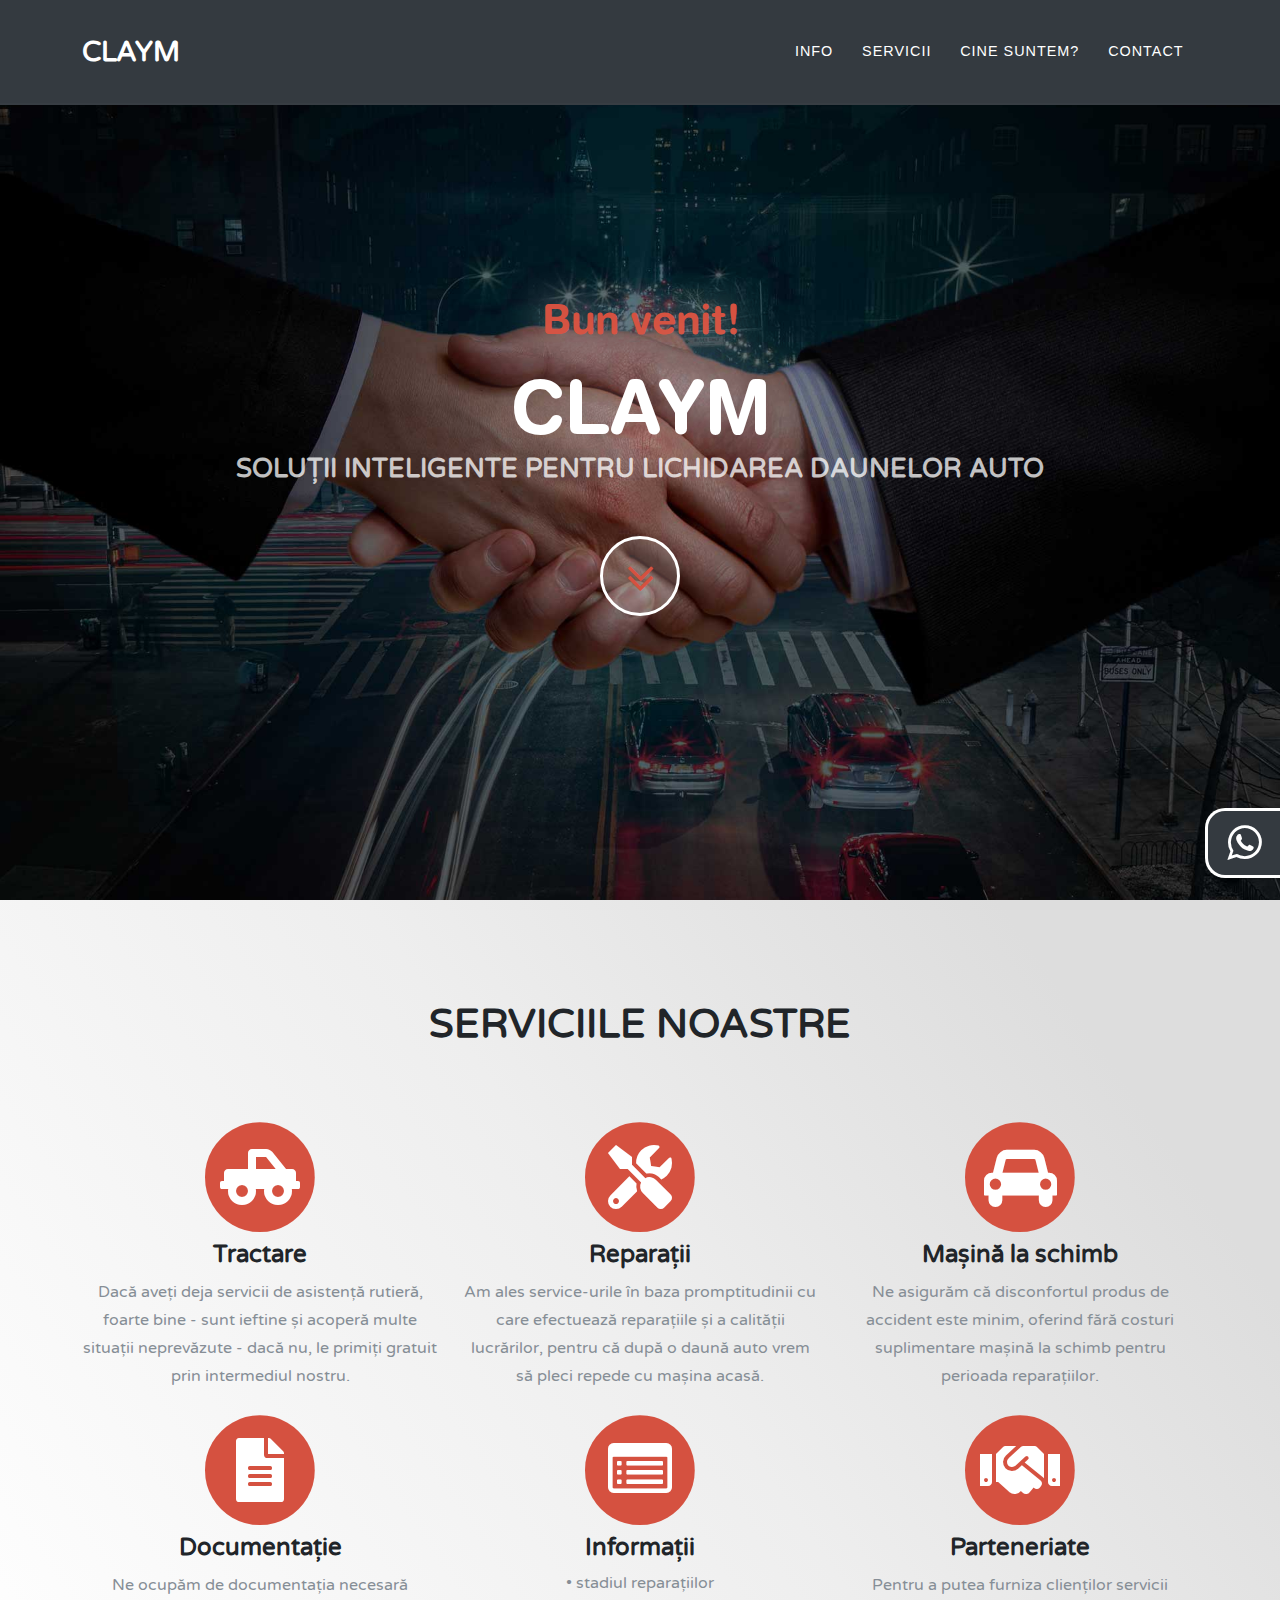
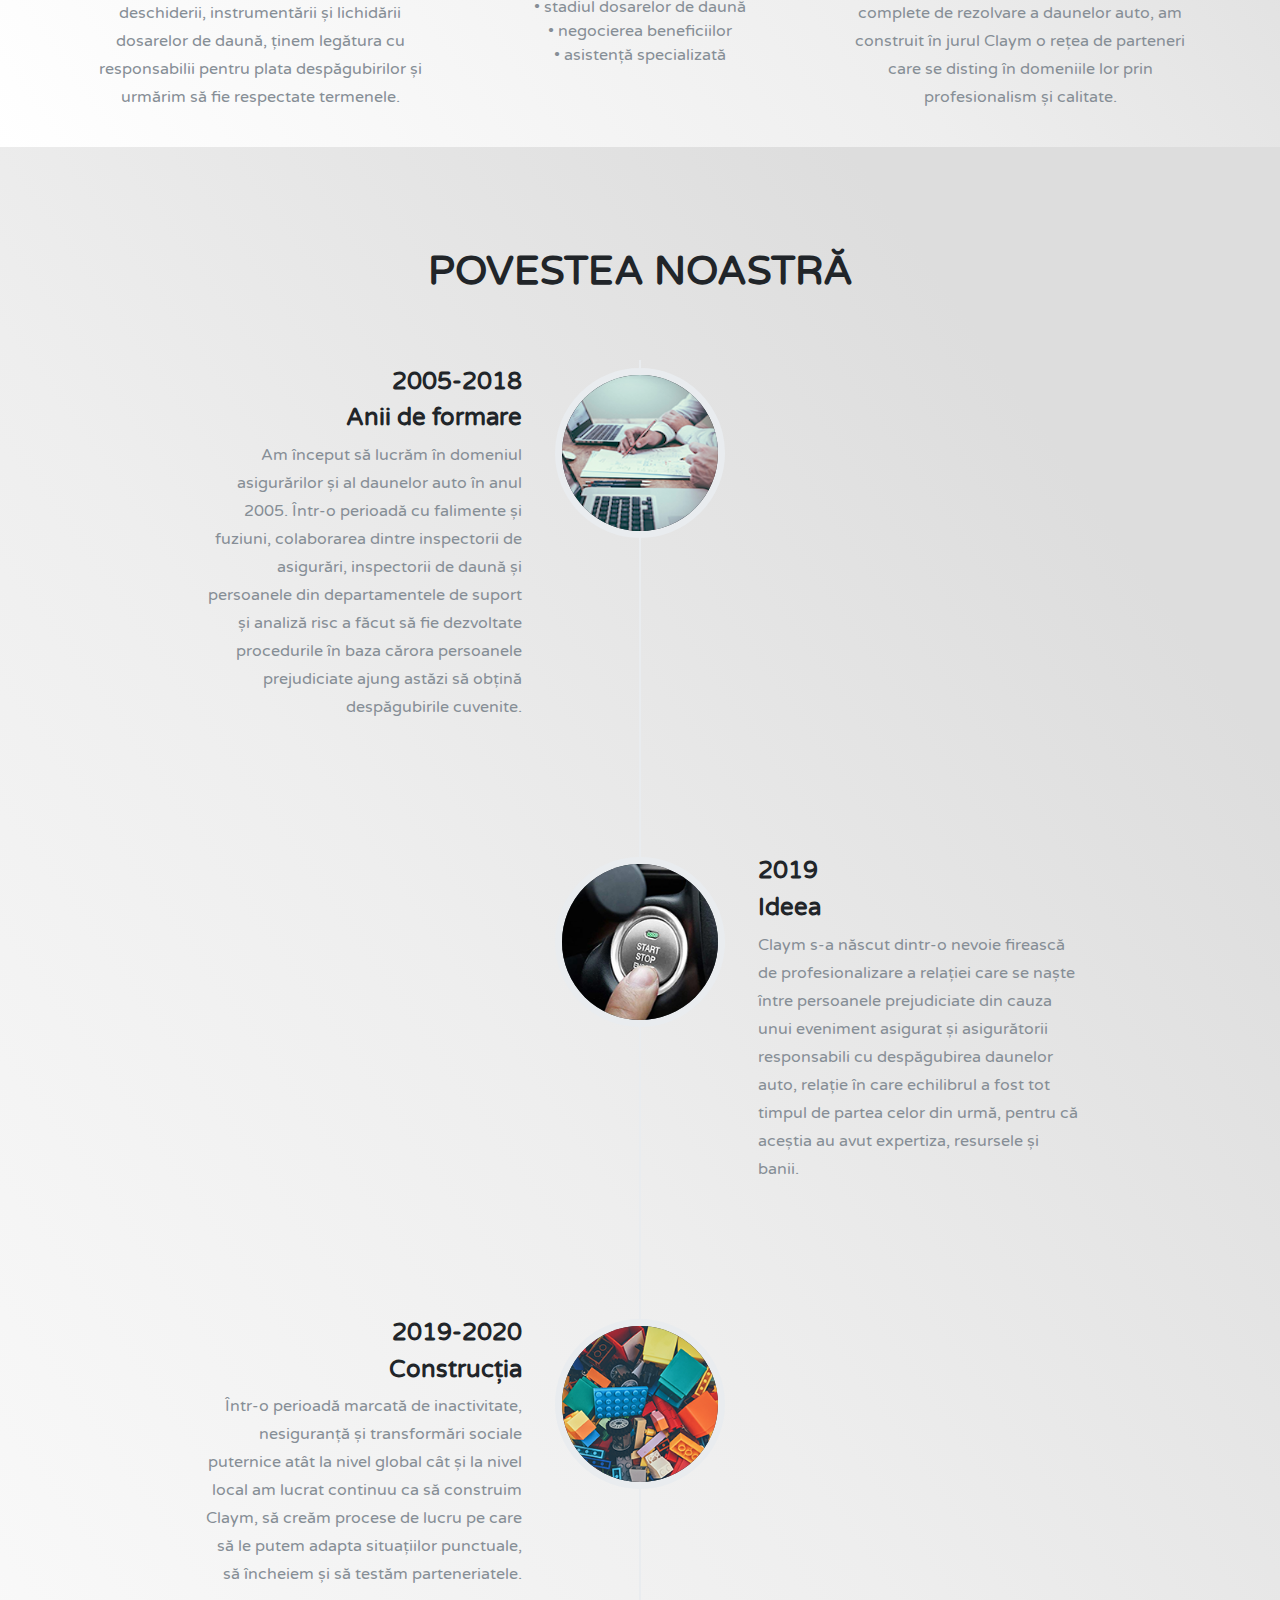
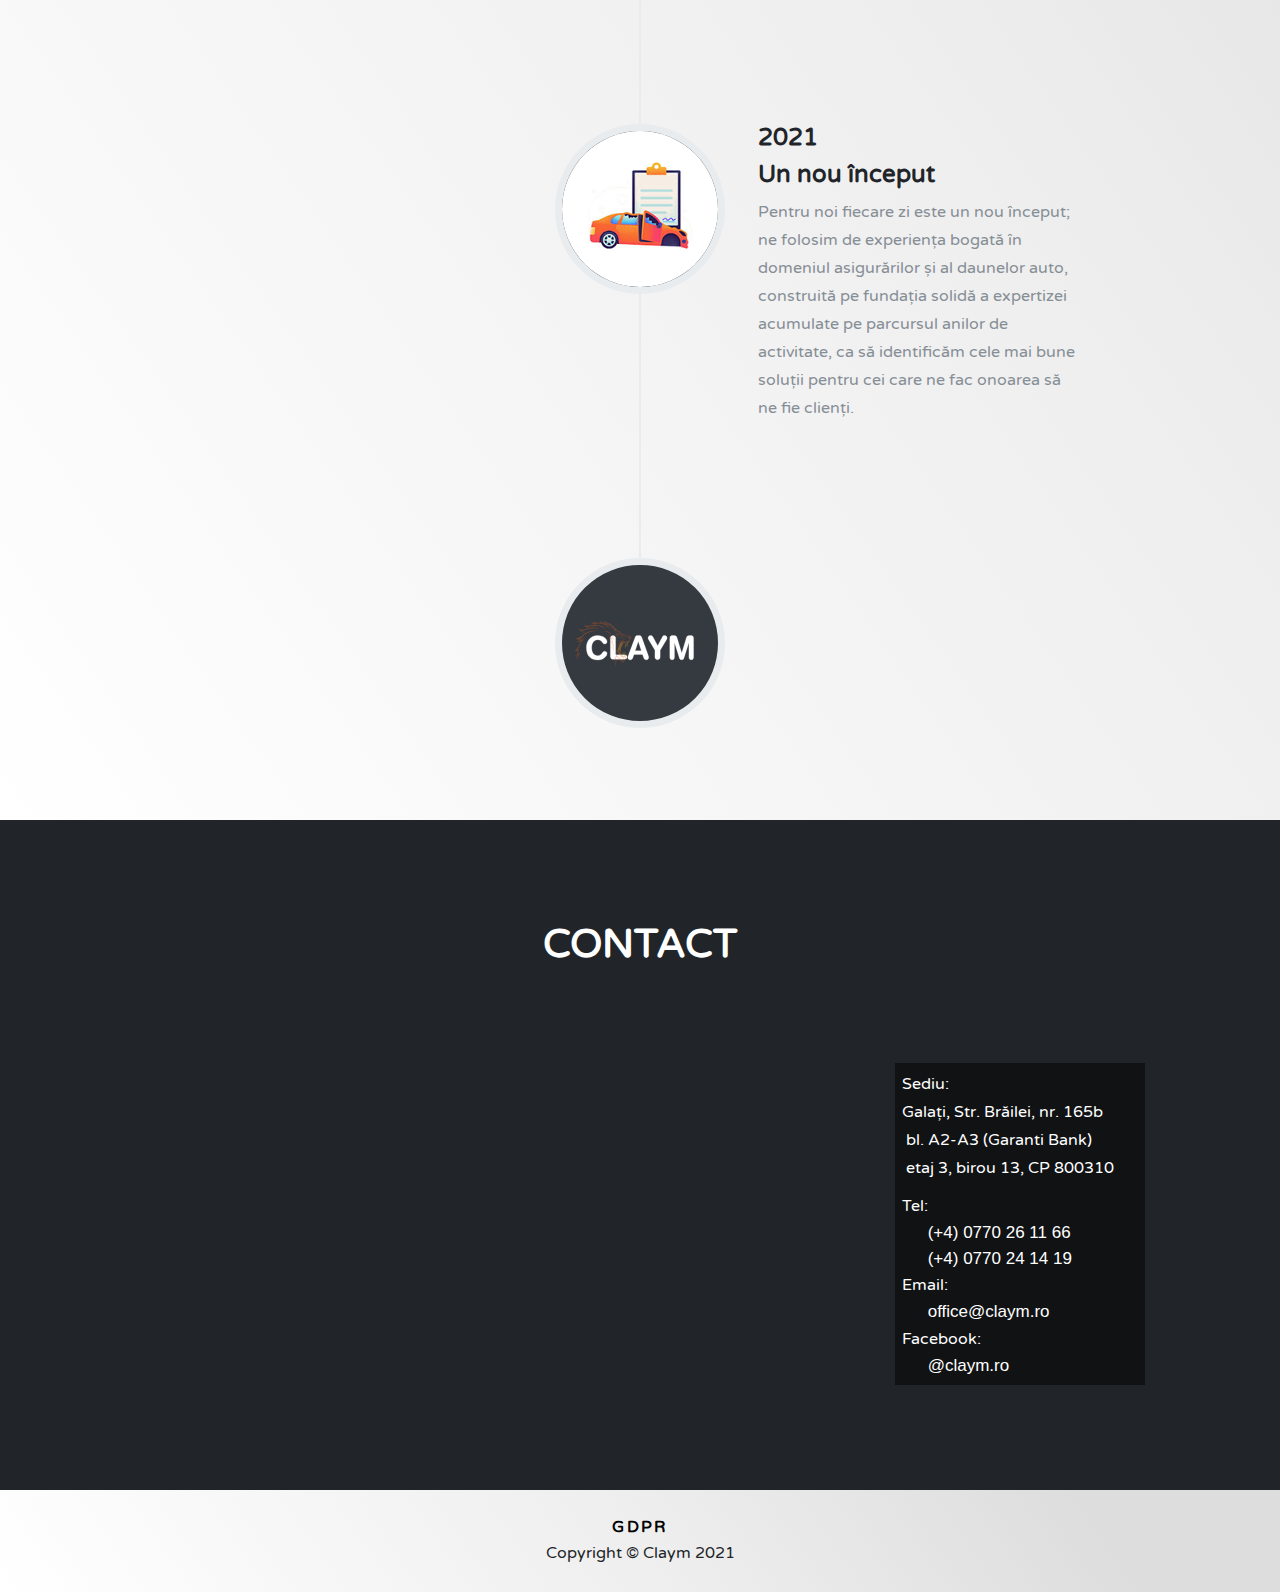
<file: index.html>
<!DOCTYPE html><html lang="ro"><head><meta charset="utf-8"><meta name="viewport" content="width=device-width, initial-scale=1.0, shrink-to-fit=no"><title>Daune auto: consultanță, avizare, dosare, reparații, mașină la schimb | Claym</title><meta property="og:title" content="Claym - consultanți daune"><meta name="twitter:card" content="summary_large_image"><meta property="og:type" content="website"><meta property="og:image" content="assets/img/icons/logo-claym.png"><meta name="description" content="Experți în daune auto, oferim consultanță gratuită pentru avizarea și constatarea daunelor auto, reparații, mașină la schimb și alte servicii de calitate în cazul accidentelor."><link rel="icon" type="image/png" sizes="20x20" href="assets/img/icons/cl-favicon-20.png"><link rel="icon" type="image/png" sizes="20x20" href="assets/img/icons/cl-favicon-20.png"><link rel="icon" type="image/png" sizes="200x200" href="assets/img/icons/cl-favicon-200.png"><link rel="icon" type="image/png" sizes="200x200" href="assets/img/icons/cl-favicon-200.png"><link rel="icon" type="image/png" sizes="500x500" href="assets/img/icons/cl-favicon-500.png"><link rel="stylesheet" href="assets/bootstrap/css/bootstrap.min.css"><link rel="manifest" href="manifest.json"><link rel="stylesheet" href="https://fonts.googleapis.com/css?family=Montserrat:400,700"><link rel="stylesheet" href="https://fonts.googleapis.com/css?family=Kaushan+Script"><link rel="stylesheet" href="https://fonts.googleapis.com/css?family=Varela+Round&amp;display=swap"><link rel="stylesheet" href="assets/fonts/fontawesome-all.min.css"><link rel="stylesheet" href="assets/fonts/font-awesome.min.css"><link rel="stylesheet" href="assets/fonts/fontawesome5-overrides.min.css"><link rel="stylesheet" href="assets/css/styles.min.css"><!-- Global site tag (gtag.js) - Google Analytics -->
<script async src="https://www.googletagmanager.com/gtag/js?id=G-6V17RYZ3ZM"></script>
<script>
  window.dataLayer = window.dataLayer || [];
  function gtag(){dataLayer.push(arguments);}
  gtag('js', new Date());

  gtag('config', 'G-6V17RYZ3ZM');
</script>
</head><body id="page-top" class="smooth-scroll" data-bs-spy="scroll" data-bs-target="#mainNav" data-bs-offset="54"><nav class="navbar navbar-dark navbar-expand-lg fixed-top bg-dark" id="mainNav"><div class="container"><a class="navbar-brand text-uppercase" href="index.html">Claym</a><button data-bs-toggle="collapse" data-bs-target="#navbarResponsive" class="navbar-toggler navbar-toggler-right" type="button" aria-controls="navbarResponsive" aria-expanded="false" aria-label="Toggle navigation"><i class="fa fa-bars"></i></button><div class="collapse navbar-collapse" id="navbarResponsive"><ul class="navbar-nav ms-auto text-uppercase"><li class="nav-item"><a class="nav-link" href="info.html">info</a></li><li class="nav-item"><a class="nav-link" href="#services">servicii</a></li><li class="nav-item"><a class="nav-link" href="#about">cine suntem?</a></li><li class="nav-item"><a class="nav-link" href="#contact">Contact</a></li></ul></div></div></nav><header class="masthead"><div class="container"><div class="intro-text"><div class="intro-lead-in"><span class="bv">Bun venit!</span></div><div class="intro-heading text-uppercase"><span>Claym</span><h1>Soluții inteligente pentru lichidarea daunelor auto</h1></div><a class="btn btn-link btn-circle" role="button" href="#services"><i class="fa fa-angle-double-down animat"></i></a></div></div></header><section id="services" class="bg-light"><div class="container"><div class="row" id="servicii-titlu"><div class="col-lg-12 text-center padbut"><h2 class="text-uppercase section-heading">serviciile noastre</h2></div></div><div class="row text-center"><div class="col-md-4 serv-item"><span class="fa-stack fa-4x"><i class="fa fa-circle fa-stack-2x cul-ico"></i><i class="fas fa-truck-pickup fa-stack-1x fa-inverse"></i></span><h4 class="section-heading">Tractare</h4><p class="text-muted">Dacă aveți deja servicii de asistență rutieră, foarte bine - sunt ieftine și acoperă multe situații neprevăzute - dacă nu, le primiți gratuit prin intermediul nostru.</p></div><div class="col-md-4 serv-item"><span class="fa-stack fa-4x"><i class="fa fa-circle fa-stack-2x cul-ico"></i><i class="fas fa-tools fa-stack-1x fa-inverse"></i></span><h4 class="section-heading">Reparații</h4><p class="text-muted">Am ales service-urile în baza promptitudinii cu care efectuează reparațiile și a calității lucrărilor, pentru că după o daună auto vrem să pleci repede cu mașina acasă.</p></div><div class="col-md-4 serv-item"><span class="fa-stack fa-4x"><i class="fa fa-circle fa-stack-2x cul-ico"></i><i class="fa fa-automobile fa-stack-1x fa-inverse"></i></span><h4 class="section-heading">Mașină la schimb</h4><p class="text-muted">Ne asigurăm că disconfortul produs de accident este minim, oferind fără costuri suplimentare mașină la schimb pentru perioada reparațiilor.</p></div></div><div class="row text-center"><div class="col-md-4 serv-item"><span class="fa-stack fa-4x"><i class="fa fa-circle fa-stack-2x cul-ico"></i><i class="fas fa-file-alt fa-stack-1x fa-inverse"></i></span><h4 class="section-heading">Documentație</h4><p class="text-muted">Ne ocupăm de documentația necesară deschiderii, instrumentării și lichidării dosarelor de daună, ținem legătura cu responsabilii pentru plata despăgubirilor și urmărim să fie respectate termenele.</p></div><div class="col-md-4 serv-item"><span class="fa-stack fa-4x"><i class="fa fa-circle fa-stack-2x cul-ico"></i><i class="fa fa-list-alt fa-stack-1x fa-inverse"></i></span><h4 class="section-heading">Informații</h4><ul class="list-unstyled text-muted"><li>• stadiul reparațiilor</li><li>•&nbsp;stadiul dosarelor de daună</li><li>•&nbsp;negocierea beneficiilor</li><li>•&nbsp;asistență specializată</li></ul></div><div class="col-md-4 serv-item"><span class="fa-stack fa-4x"><i class="fa fa-circle fa-stack-2x cul-ico"></i><i class="fas fa-handshake fa-stack-1x fa-inverse"></i></span><h4 class="section-heading">Parteneriate</h4><p class="text-muted">Pentru a putea furniza clienților servicii complete de rezolvare a daunelor auto, am construit în jurul Claym o rețea de parteneri care se disting în domeniile lor prin profesionalism și calitate.</p></div></div></div></section><section id="about"><div class="container"><div class="row"><div class="col-lg-12 text-center padbut"><h2 class="text-uppercase section-heading">povestea noastră</h2></div></div><div class="row"><div class="col-lg-12"><ul class="list-group timeline"><li class="list-group-item"><div class="timeline-image"><img class="rounded-circle img-fluid" src="assets/img/about/1%20eu.png" alt="formare" loading="lazy"></div><div class="timeline-panel"><div class="timeline-heading"><h4>2005-2018</h4><h4 class="subheading">Anii de formare</h4></div><div class="timeline-body"><p class="text-muted">Am început să lucrăm în domeniul asigurărilor și al daunelor auto în anul 2005. Într-o perioadă cu falimente și fuziuni, colaborarea dintre inspectorii de asigurări, inspectorii de daună și persoanele din departamentele de suport și analiză risc a făcut să fie dezvoltate procedurile în baza cărora persoanele prejudiciate ajung astăzi să obțină despăgubirile cuvenite.</p></div></div></li><li class="list-group-item timeline-inverted"><div class="timeline-image"><img class="rounded-circle img-fluid" src="assets/img/about/2%20eu.png" alt="ideea" loading="lazy"></div><div class="timeline-panel"><div class="timeline-heading"><h4>2019</h4><h4 class="subheading">Ideea</h4></div><div class="timeline-body"><p class="text-muted">Claym s-a născut dintr-o nevoie firească de profesionalizare a relației care se naște între persoanele prejudiciate din cauza unui eveniment asigurat și asigurătorii responsabili cu despăgubirea daunelor auto, relație în care echilibrul a fost tot timpul de partea celor din urmă, pentru că aceștia au avut expertiza, resursele și banii.&nbsp;</p></div></div></li><li class="list-group-item"><div class="timeline-image"><img class="rounded-circle img-fluid" src="assets/img/about/3%20eu.png" alt="construcția" loading="lazy"></div><div class="timeline-panel"><div class="timeline-heading"><h4>2019-2020</h4><h4 class="subheading">Construcția</h4></div><div class="timeline-body"><p class="text-muted">Într-o perioadă marcată de inactivitate, nesiguranță și transformări sociale puternice atât la nivel global cât și la nivel local am lucrat continuu ca să construim Claym, să creăm procese de lucru pe care să le putem adapta situațiilor punctuale, să încheiem și să testăm parteneriatele.</p></div></div></li><li class="list-group-item timeline-inverted"><div class="timeline-image"><img class="rounded-circle img-fluid" src="assets/img/about/4%20eu.png" alt="început" loading="lazy"></div><div class="timeline-panel"><div class="timeline-heading"><h4>2021</h4><h4 class="subheading">Un nou început</h4></div><div class="timeline-body"><p class="text-muted">Pentru noi fiecare zi este un nou început; ne folosim de experiența bogată în domeniul asigurărilor și al daunelor auto, construită pe fundația solidă a expertizei acumulate pe parcursul anilor de activitate, ca să identificăm cele mai bune soluții pentru cei care ne fac onoarea să ne fie clienți.</p></div></div></li><li class="list-group-item timeline-inverted"><div class="text-uppercase timeline-image" alt="Claym"></div></li></ul></div></div></div></section><section id="contact" class="lazy"><div class="container"><div class="row"><div class="col-lg-12 text-center padbut"><h2 class="text-uppercase section-heading">Contact</h2></div></div><div class="row"><div class="col-md-8 col-lg-8 harta"><iframe allowfullscreen="" frameborder="0" src="https://www.google.com/maps/embed?pb=!1m18!1m12!1m3!1d11201.187829315237!2d28.019036551867675!3d45.42351488533226!2m3!1f0!2f0!3f0!3m2!1i1024!2i768!4f13.1!3m3!1m2!1s0x0%3A0x94b80d29c127b20d!2sClaym!5e0!3m2!1sen!2sro!4v1630252858895!5m2!1sen!2sro" width="100%" height="400"></iframe></div><div class="col-md-4 col-lg-4 contact-date"><div class="contact-date-chenar"><p style="margin-bottom: 10px;">Sediu:<br />Galați, Str. Brăilei, nr. 165b<br />&nbsp;bl. A2-A3 (Garanti Bank)<br />&nbsp;etaj 3, birou 13, CP 800310</p><p>Tel:</p><a href="tel:+40770261166" target="_blank" rel="nofollow">(+4) 0770 26 11 66</a><br /><a href="tel:+40770241419" target="_blank" rel="nofollow">(+4) 0770 24 14 19</a><p>Email:</p><a href="mailto:office@claym.ro" target="_blank" rel="nofollow">office@claym.ro</a><p>Facebook:</p><a href="https://www.facebook.com/claym.ro" target="_blank" rel="nofollow">@claym.ro</a></div></div></div></div></section><footer><div class="container"><div class="row"><div class="col-lg-4 offset-lg-4"><a class="gdpr-transition" href="#GDPR" data-bs-toggle="modal">GDPR</a><p>Copyright&nbsp;© Claym 2021</p></div></div></div><div id="sidenav" class="main-menu"><ul class="list-unstyled"><li><a id="linkbut" href="https://wa.me/+40770261166" rel="nofollow"><i class="fa fa-whatsapp fa-2x"></i><span class="nav-text">Whatsapp</span></a></li></ul></div></footer><div id="GDPR" class="modal" role="dialog"><div class="modal-dialog modal-lg"><div class="modal-content"><div class="modal-header"><h4 class="modal-title">GDPR</h4><div id="X" class="btn-close" type="button" data-bs-dismiss="modal" aria-label="close"></div></div><div class="modal-body"><p>CLAYMLAND S.R.L. este operator de date cu caracter personal.<br>
Înțelegem prin:</p>
<ul>
	<li>
		<p><i>Date cu caracter personal</i> – orice informație care se referă la o persoană fizică identificată sau identificabilă; informații precum: nume, prenume, numere de identificare (CNP, serie și numărul cărții de identitate, ale permisului de conducere, pașaportului etc), adresă de email, număr de telefon, adresa de domiciliu; date privind sănătatea ș.a. informații similare, prevăzute în lege.</p>
	</li>
	<li>
		<p><i>Prelucrarea datelor cu caracter personal</i> – orice operațiune efectuată automat sau manual asupra datelor cu caracter personal, precum: colectarea, înregistrarea, organizarea, stocarea, modificarea, utilizarea, transmiterea sau punerea la dispoziție, alinierea, combinarea, restricționarea, ștergerea sau distrugerea.</p>
	</li>
	<li><p><i>Operator</i> – CLAYMLAND S.R.L.</p></li>
	<li><p><i>Partener</i> – o terță persoană cu care CLAYMLAND S.R.L. are încheiate contracte de colaborare în vederea aducerii la îndeplinire a obiectului prezentului contract.</p></li>
</ul>
<p>Operatorul prelucrează – în concordanță cu legislația națională și cea europeană – doar informațiile necesare în vederea prestării serviciilor contractuale.<br>
	Beneficiarul înțelege – și este de acord – ca datele lui cu caracter personal să fie prelucrate de Claym, în conformitate cu prevederile Regulamentului 679/2016 pentru protecția persoanelor cu privire la prelucrarea datelor cu caracter personal și libera circulație a acestor date și a celorlalte acte normative aflate în vigoare pe teritoriul României, pentru aducerea la îndeplinire a obiectului acestui contract.</p>
<p>	Operatorul poate transmite unor terți date cu caracter personal în următoarele cazuri:</p>
	<ul>
		<li>către un Partener, pentru ca acesta să poată furniza un serviciu și/sau pentru a livra un bun;</li>
		<li>pentru a se conforma unor cerințe legale sau cereri din partea autorităților de drept;</li>
		<li>pentru o operare sigură a sistemelor proprii;</li>
		<li>pentru a proteja drepturile sau pentru a asigura interesele Beneficiarului.</li>
	</ul>
		
	<p>Potrivit reglementărilor legale, beneficiați de dreptul de acces, dreptul de intervenție asupra datelor, dreptul de a nu fi supus unei decizii individuale și dreptul de a vă adresa justiției; aveți dreptul să vă opuneți prelucrării datelor personale care vă privesc și să solicitați ștergerea lor (sau anonimizarea, în cazul în care Operatorul are obligația legală să le păstreze sau există o necesitate de ordin tehnic care determină păstrarea acestora); sunteți de acord că ștergerea datelor personale va însemna rezilierea de drept a acestui contract și veți fi obligat să plătiți toate sumele pe care le datorați ca urmare a încetării contractului înainte de termen.<br>
	Operatorul va păstra datele cu caracter personal necesare respectării prevederilor legale cu privire la contabilitate pentru o perioadă de minim 10 ani de la data încetării contractului și datele cu caracter personal necesare pentru a face dovada prestării serviciilor în cazul unui eventual litigiu pentru o perioadă de 3 ani de la data încetării contractului, dacă legea nu prevede altfel. După trecerea termenelor, datele cu caracter personal împreună cu informațiile aferente vor fi distruse sau anonimizate, respectând prevederile Legii 16/1996 privind Arhivele Naționale.
	Operatorul se va asigura că terții, care au nevoie de acces la datele cu caracter personal în vederea aducerii la îndeplinire a obiectului prezentului contract și a desfășurării activităților, le vor prelucra în conformitate cu prevederile legale aflate în vigoare pe teritoriul României și le vor oferi cel puțin aceeași protecție pe care o au atunci când se află în administrarea Operatorului.
	Prezentele condiții se completează cu prevederile Regulamentului EU 2016/679 privind protecția persoanelor fizice în ceea ce privește prelucrarea datelor cu caracter personal și privind libera circulație a acestor date și cu prevederile celorlalte acte normative, aflate în vigoare pe teritoriul României.
	În vederea exercitării drepturilor, Beneficiarul se poate adresa în mod direct departamentului dedicat protecției datelor cu caracter personal, prin scrisoare recomandată cu confirmare de primire, la adresa sediului social sau folosind oricare dintre datele de contact.
</p></div><div class="modal-footer"><button class="btn btn-primary mod-buton" type="button" data-bs-dismiss="modal">Închide</button></div></div></div></div><script src="assets/bootstrap/js/bootstrap.min.js"></script><script src="assets/js/script.min.js"></script></body></html>
</file>
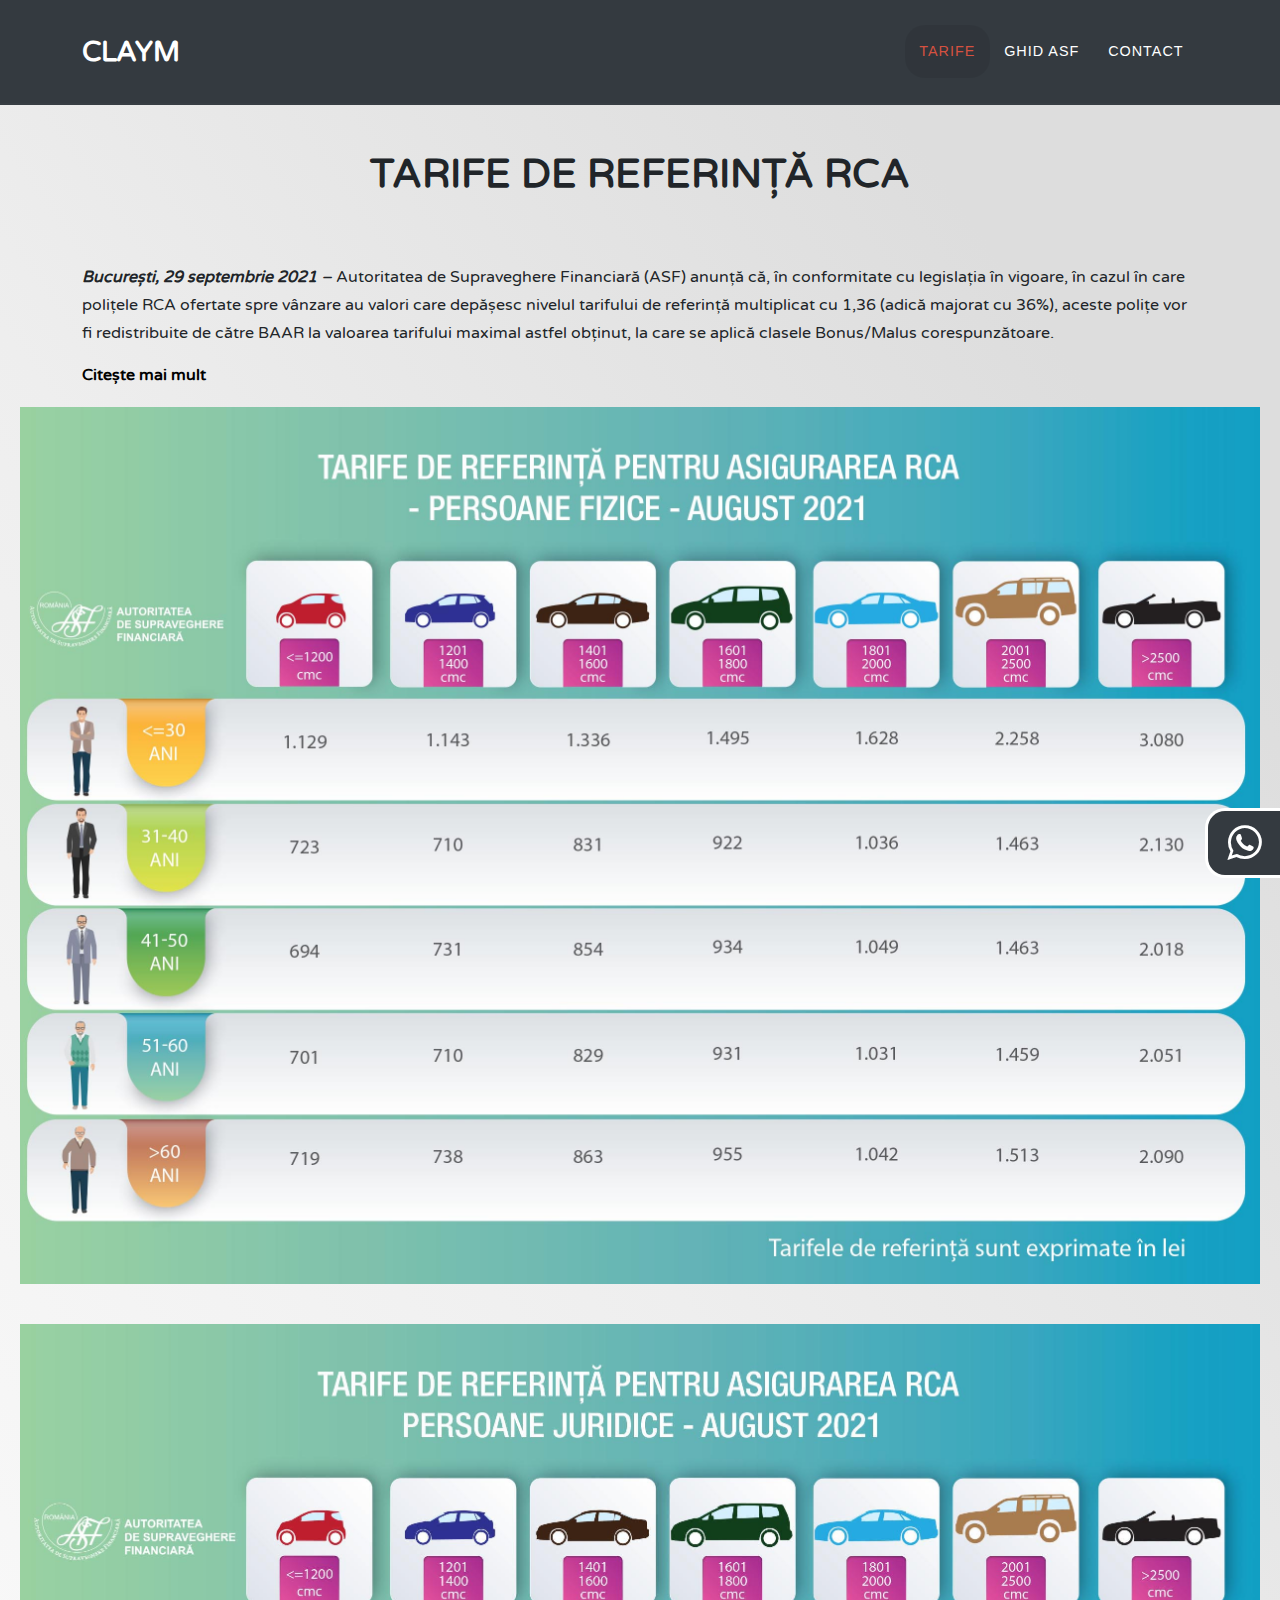
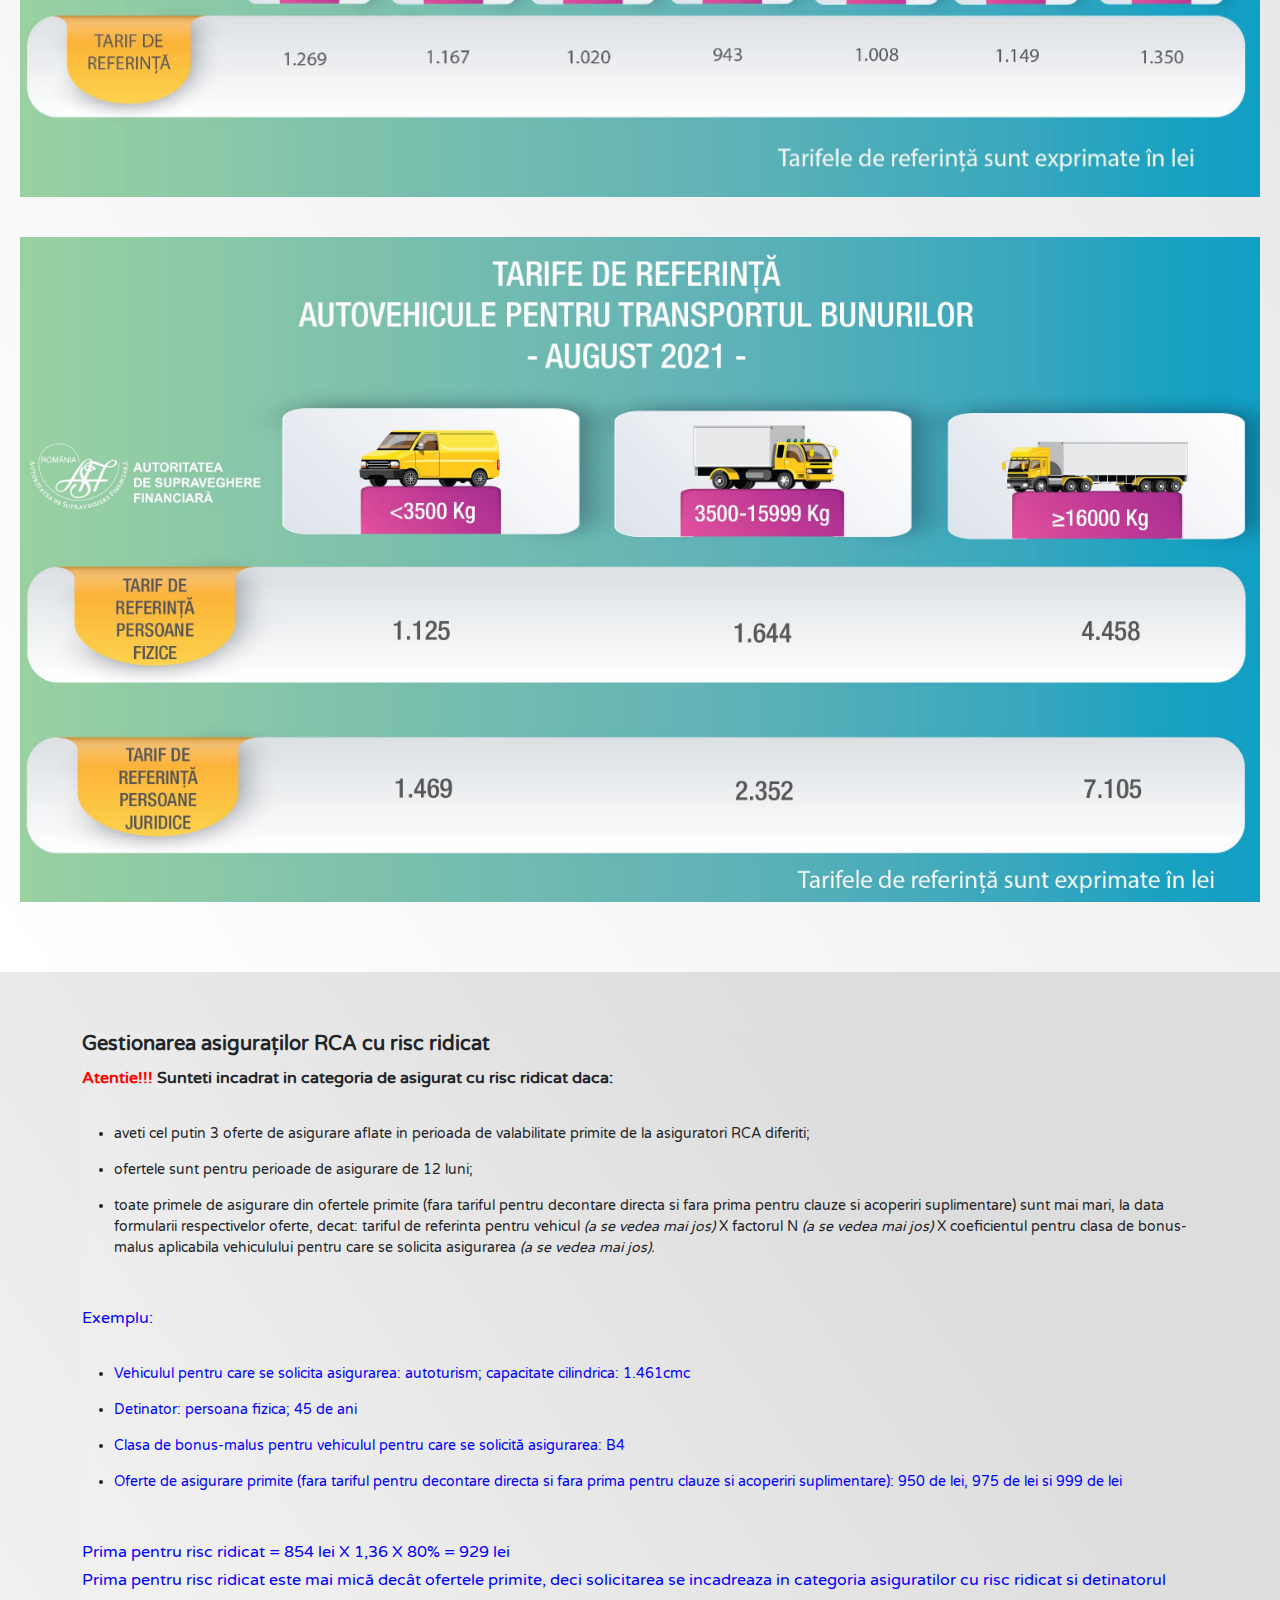
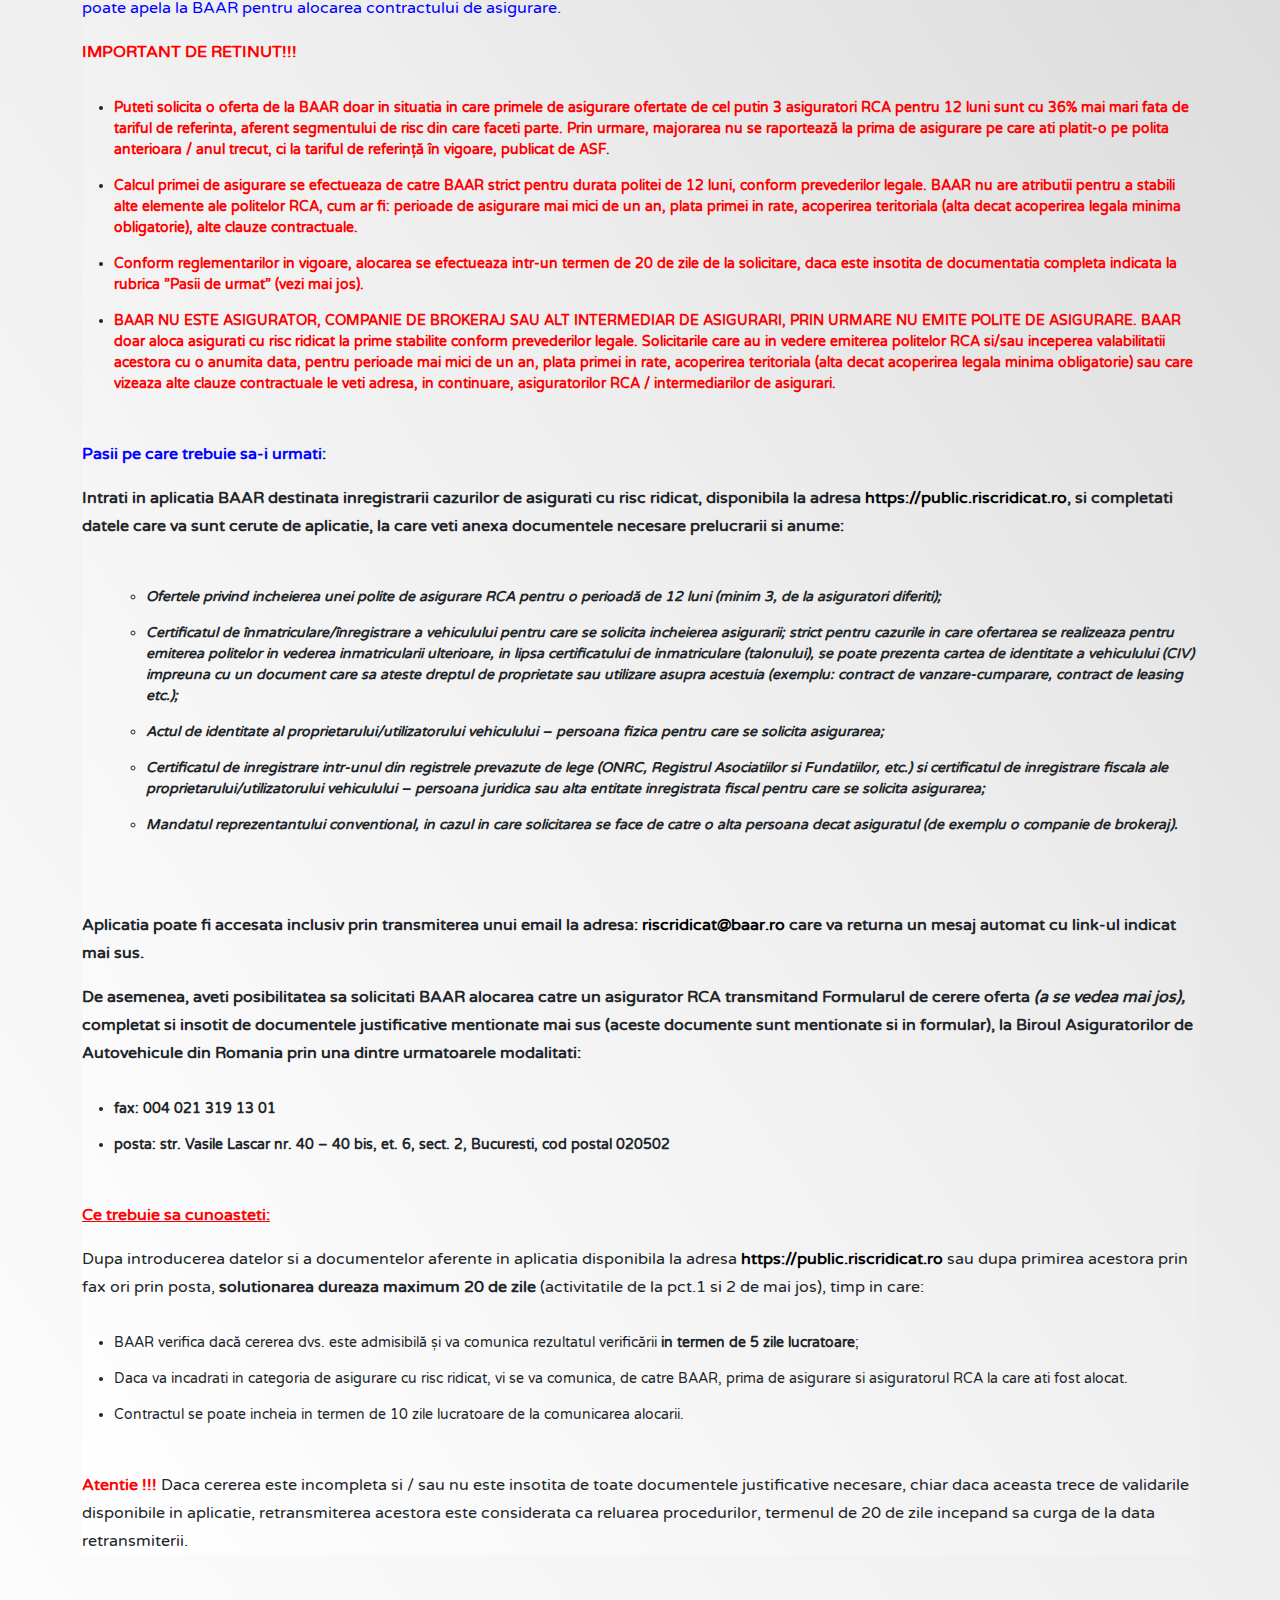
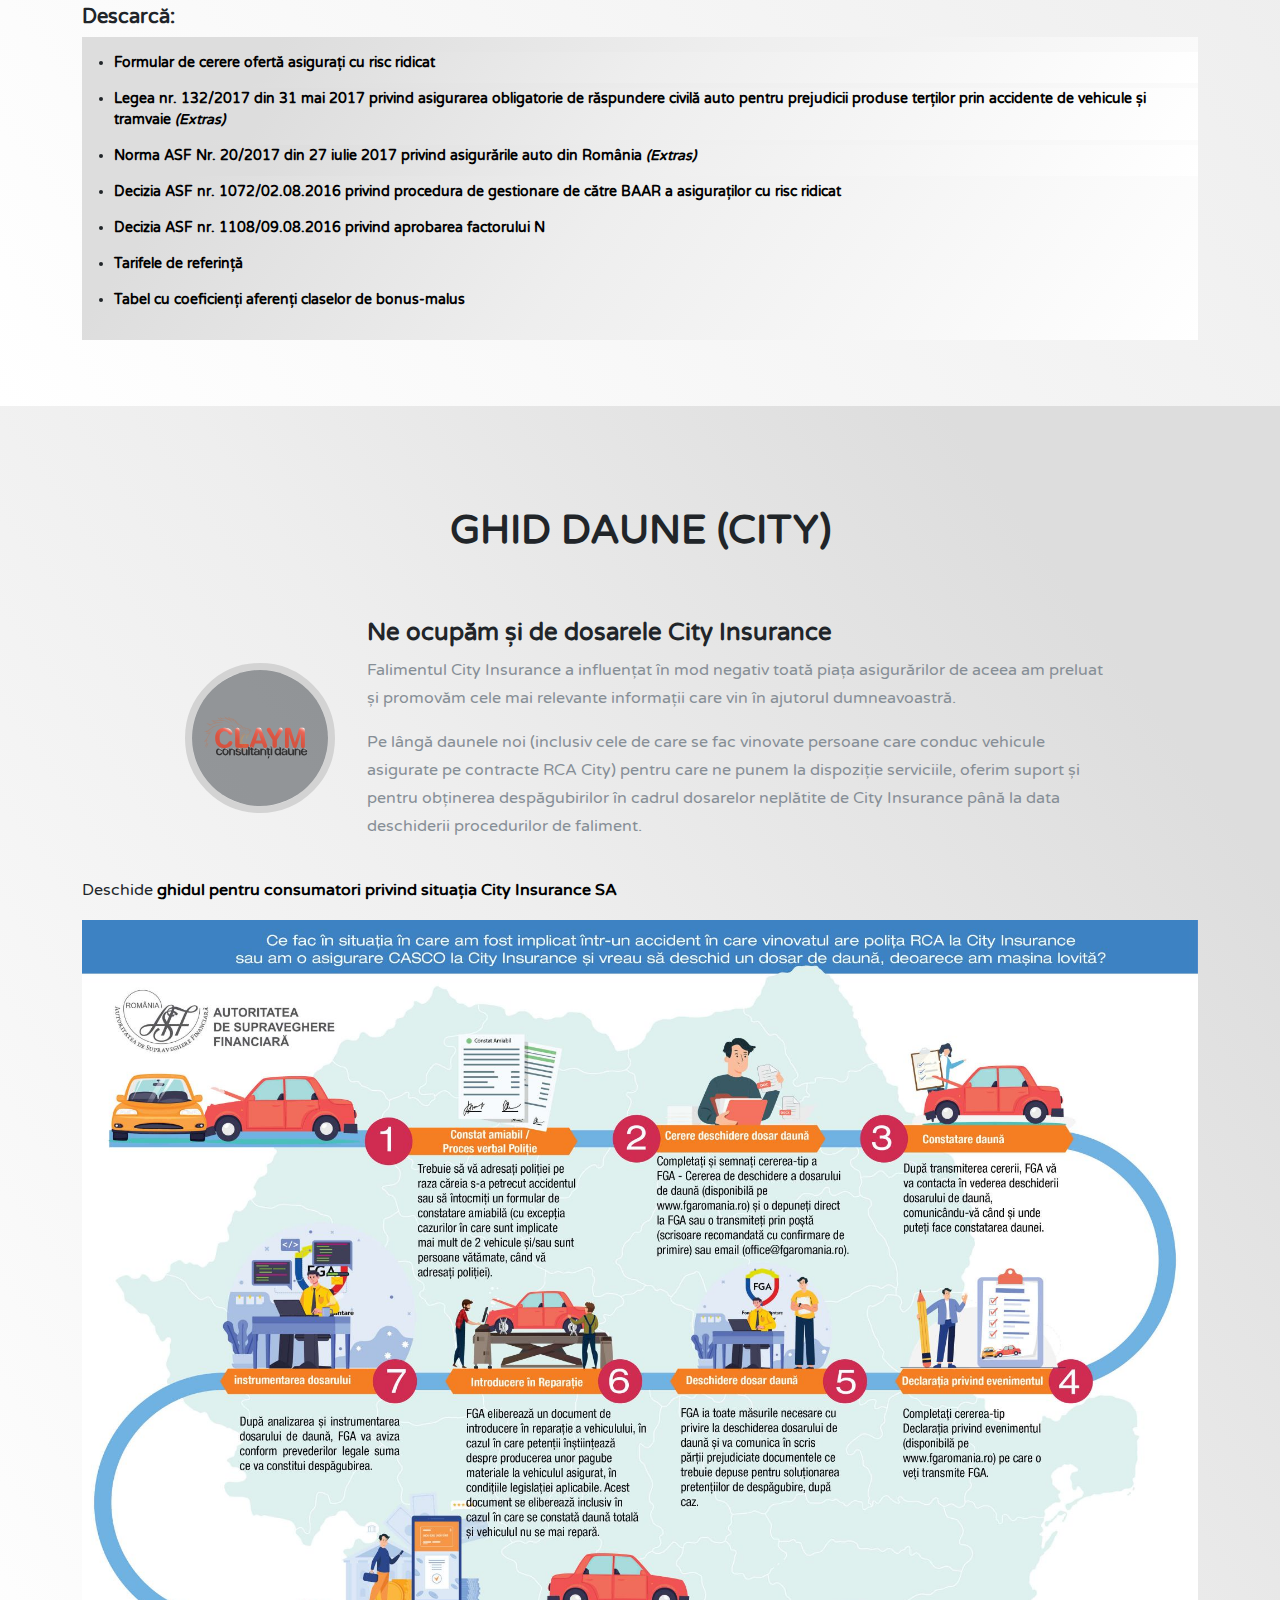
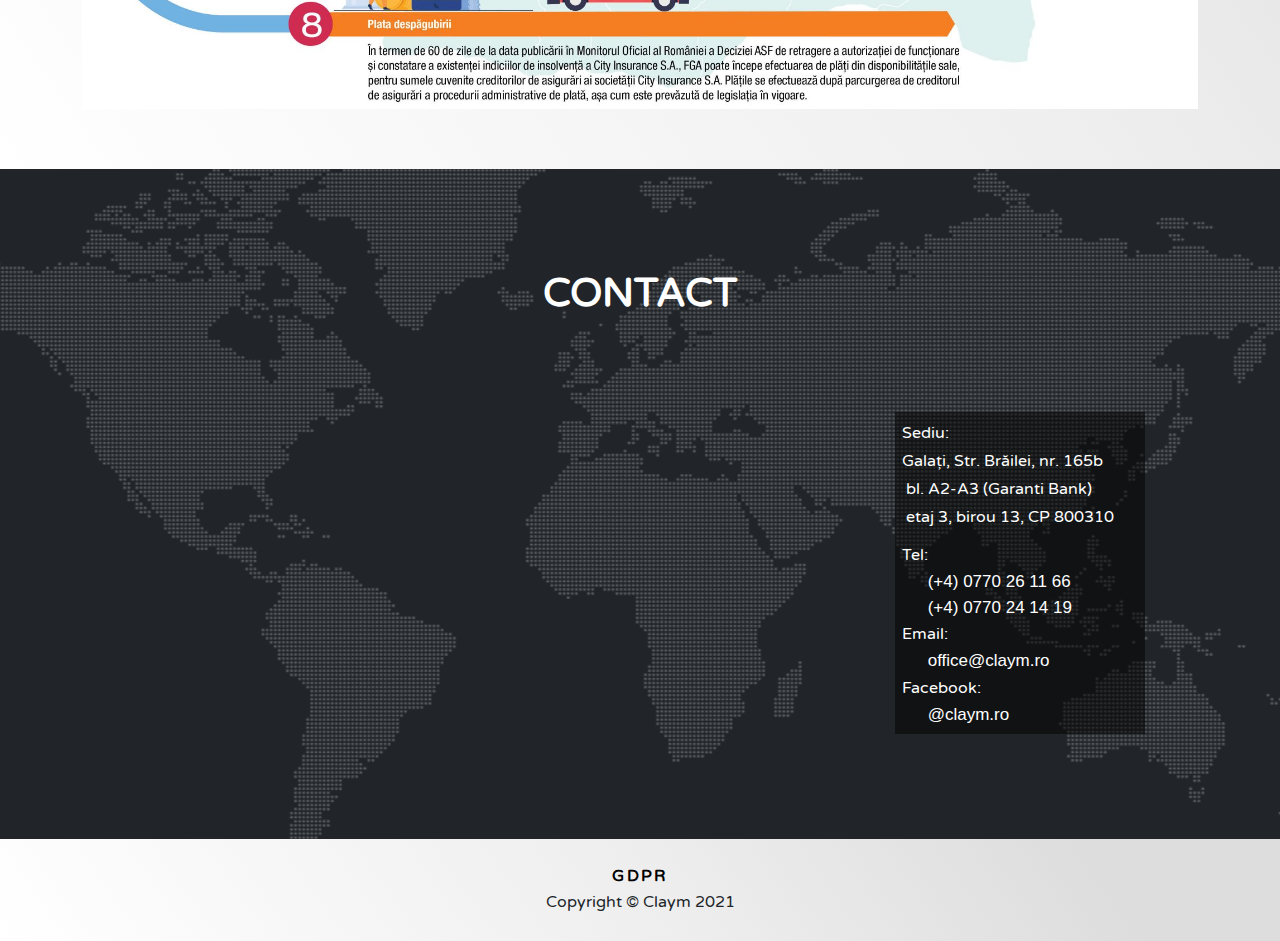
<file: info.html>
<!DOCTYPE html><html lang="ro"><head><meta charset="utf-8"><meta name="viewport" content="width=device-width, initial-scale=1.0, shrink-to-fit=no"><title>Informații despre asigurări și daune | Claym</title><meta property="og:title" content="Claym - consultanți daune"><meta name="twitter:card" content="summary_large_image"><meta property="og:type" content="website"><meta property="og:image" content=""><meta name="description" content="Cele mai importante informații despre asigurări RCA și daune auto, colectate din surse oficiale."><link rel="icon" type="image/png" sizes="20x20" href="assets/img/icons/cl-favicon-20.png"><link rel="icon" type="image/png" sizes="20x20" href="assets/img/icons/cl-favicon-20.png"><link rel="icon" type="image/png" sizes="200x200" href="assets/img/icons/cl-favicon-200.png"><link rel="icon" type="image/png" sizes="200x200" href="assets/img/icons/cl-favicon-200.png"><link rel="icon" type="image/png" sizes="500x500" href="assets/img/icons/cl-favicon-500.png"><link rel="stylesheet" href="assets/bootstrap/css/bootstrap.min.css"><link rel="manifest" href="manifest.json"><link rel="stylesheet" href="https://fonts.googleapis.com/css?family=Montserrat:400,700"><link rel="stylesheet" href="https://fonts.googleapis.com/css?family=Kaushan+Script"><link rel="stylesheet" href="https://fonts.googleapis.com/css?family=Varela+Round&amp;display=swap"><link rel="stylesheet" href="assets/fonts/fontawesome-all.min.css"><link rel="stylesheet" href="assets/fonts/font-awesome.min.css"><link rel="stylesheet" href="assets/fonts/fontawesome5-overrides.min.css"><link rel="stylesheet" href="assets/css/styles.min.css"><!-- Global site tag (gtag.js) - Google Analytics -->
<script async src="https://www.googletagmanager.com/gtag/js?id=G-6V17RYZ3ZM"></script>
<script>
  window.dataLayer = window.dataLayer || [];
  function gtag(){dataLayer.push(arguments);}
  gtag('js', new Date());

  gtag('config', 'G-6V17RYZ3ZM');
</script>
</head><body id="page-top" class="smooth-scroll" data-bs-spy="scroll" data-bs-target="#mainNav" data-bs-offset="54"><nav class="navbar navbar-dark navbar-expand-lg fixed-top bg-dark" id="mainNav"><div class="container"><a class="navbar-brand text-uppercase" href="index.html">Claym</a><button data-bs-toggle="collapse" data-bs-target="#navbarResponsive" class="navbar-toggler navbar-toggler-right" type="button" aria-controls="navbarResponsive" aria-expanded="false" aria-label="Toggle navigation"><i class="fa fa-bars"></i></button><div class="collapse navbar-collapse" id="navbarResponsive"><ul class="navbar-nav ms-auto text-uppercase"><li class="nav-item"><a class="nav-link" href="#tarifereferinta">tarife</a></li><li class="nav-item"><a class="nav-link" href="#asf">ghid asf</a></li><li class="nav-item"><a class="nav-link" href="#contact">Contact</a></li></ul></div></div></nav><section id="tarifereferinta" class="bg-gradient"><div class="row"><div class="col-lg-12 text-center" style="padding-bottom: 50px;"><h2 class="text-uppercase section-heading">tarife de referință rca</h2></div></div><div class="container"><div><p><strong><em>București, 29 septembrie 2021</em></strong><em>&nbsp;–&nbsp;</em>Autoritatea de Supraveghere Financiară (ASF) anunță că, în conformitate cu legislația în vigoare, în cazul în care polițele RCA ofertate spre vânzare au valori care depășesc nivelul tarifului de referință multiplicat cu 1,36 (adică majorat cu 36%), aceste polițe vor fi redistribuite de către BAAR la valoarea tarifului maximal astfel obținut, la care se aplică clasele Bonus/Malus corespunzătoare.&nbsp;</p><a href="#riscridicat">Citește mai mult</a></div></div><div id="pf" class="img-tarif"><img class="img-tarif" src="assets/img/RCA/RCA%20PF%20aug%202021.jpg" alt="Tarife referință PF 2021"></div><div id="pj" class="img-tarif" src="assets/img/RCA/RCA%20PJ%20aug%202021.jpg"><img class="img-tarif" src="assets/img/RCA/RCA%20PJ%20aug%202021.jpg" alt="Tarife referință PJ 2021"></div><div id="utilitare" class="img-tarif" src="assets/img/RCA/RCA%20N%20aug%202021.jpg" alt="Tarife referință transport 2021"><img class="img-tarif" src="assets/img/RCA/RCA%20N%20aug%202021.jpg" alt="Tarife referință transport 2021"></div></section><section id="riscridicat" class="bg-gradient"><div class="container"><div class="ccode bg-gradient"><h5>Gestionarea asiguraților RCA cu risc ridicat</h5><div class="elementor-text-editor elementor-clearfix">
				<p><span style="color: #ff0000;"><strong>Atentie!!! </strong></span><strong>Sunteti incadrat in categoria de asigurat cu risc ridicat daca:</strong></p><ul><li>aveti cel putin 3 oferte de asigurare aflate in perioada de valabilitate primite de la asiguratori RCA diferiti;</li><li>ofertele sunt pentru perioade de asigurare de 12 luni;</li><li>toate primele de asigurare din ofertele primite (fara tariful pentru decontare directa si fara prima pentru clauze si acoperiri suplimentare) sunt mai mari, la data formularii respectivelor oferte, decat: tariful de referinta pentru vehicul <em>(a se vedea mai jos)</em>&nbsp;X factorul N&nbsp;<em>(a se vedea mai jos)</em> X coeficientul pentru clasa de bonus-malus aplicabila vehiculului pentru care se solicita asigurarea <em>(a se vedea mai jos).</em></li></ul><p><span style="color: #0000ff;">Exemplu:</span></p><ul><li><span style="color: #0000ff;">Vehiculul pentru care se solicita asigurarea: autoturism; capacitate cilindrica: 1.461cmc</span></li><li><span style="color: #0000ff;">Detinator: persoana fizica; 45 de ani</span></li><li><span style="color: #0000ff;">Clasa de bonus-malus pentru vehiculul pentru care se solicită asigurarea: B4</span></li><li><span style="color: #0000ff;">Oferte de asigurare primite (fara tariful pentru decontare directa si fara prima pentru clauze si acoperiri suplimentare): 950 de lei, 975 de lei si 999 de lei</span></li></ul><p><span style="color: #0000ff;">Prima pentru risc ridicat = 854 lei X 1,36 X 80% = 929 lei</span><br><span style="color: #0000ff;">Prima pentru risc ridicat este mai mică decât ofertele primite, deci solicitarea se incadreaza in categoria asiguratilor cu risc ridicat si detinatorul poate apela la BAAR pentru alocarea contractului de asigurare.</span></p><p><span style="color: #ff0000;"><strong>IMPORTANT DE RETINUT!!! </strong></span></p><ul><li><strong style="color: #ff0000;">Puteti solicita o oferta de la BAAR doar in situatia in care primele de asigurare ofertate de cel putin 3 asiguratori RCA pentru 12 luni sunt cu 36% mai mari fata de tariful de referinta, aferent segmentului de risc din care faceti parte.&nbsp;Prin urmare, majorarea nu se raportează la prima de asigurare pe care ati platit-o pe polita anterioara / anul trecut, ci la tariful de referință în vigoare, publicat de ASF.</strong></li><li><span style="color: #ff0000;"><strong>Calcul primei de asigurare se efectueaza de catre BAAR strict pentru durata politei de 12 luni, conform prevederilor legale. BAAR nu are atributii pentru a stabili alte elemente ale politelor RCA, cum ar fi: perioade de asigurare mai mici de un an, plata primei in rate, acoperirea teritoriala (alta decat acoperirea legala minima obligatorie), alte clauze contractuale.</strong></span></li><li><span style="color: #ff0000;"><strong>Conform reglementarilor in vigoare, alocarea se efectueaza intr-un termen de 20 de zile de la solicitare, daca este insotita de documentatia completa indicata la rubrica ”Pasii de urmat” (vezi mai jos).</strong></span></li><li><span style="color: #ff0000;"><strong>BAAR NU ESTE ASIGURATOR, COMPANIE DE BROKERAJ SAU ALT INTERMEDIAR DE ASIGURARI, PRIN URMARE NU EMITE POLITE DE ASIGURARE. BAAR doar aloca asigurati cu risc ridicat la prime stabilite conform prevederilor legale. Solicitarile care au in vedere emiterea politelor RCA si/sau inceperea valabilitatii acestora cu o anumita data, pentru perioade mai mici de un an, plata primei in rate, acoperirea teritoriala (alta decat acoperirea legala minima obligatorie) sau care vizeaza alte clauze contractuale le veti adresa, in continuare, asiguratorilor RCA / intermediarilor de asigurari.</strong></span></li></ul>					</div>
				<p><span style="color: #0000ff;"><strong>Pasii pe care trebuie sa-i urmati:</strong></span></p><p><strong>Intrati in aplicatia BAAR destinata inregistrarii cazurilor de asigurati cu risc ridicat, disponibila la adresa <a href="https://public.riscridicat.ro">https://public.riscridicat.ro</a>, si completati datele care va sunt cerute de aplicatie, la care veti anexa documentele necesare prelucrarii si anume:</strong></p><ul><li style="list-style-type: none;"><ul><li><strong><em>Ofertele privind incheierea unei polite de asigurare RCA pentru o perioadă de 12 luni (minim 3, de la asiguratori diferiti); </em></strong></li><li><strong><em>Certificatul de înmatriculare/înregistrare a vehiculului pentru care se solicita incheierea asigurarii; strict pentru cazurile in care ofertarea se realizeaza pentru emiterea politelor in vederea inmatricularii ulterioare, in lipsa certificatului de inmatriculare (talonului), se poate prezenta cartea de identitate a vehiculului (CIV) impreuna cu un document care sa ateste dreptul de proprietate sau utilizare asupra acestuia (exemplu: contract de vanzare-cumparare, contract de leasing etc.);</em></strong></li><li><strong><em>Actul de identitate al proprietarului/utilizatorului vehiculului – persoana fizica pentru care se solicita asigurarea;</em></strong></li><li><strong><em>Certificatul de inregistrare intr-unul din registrele prevazute de lege (ONRC, Registrul Asociatiilor si Fundatiilor, etc.) si certificatul de inregistrare fiscala ale proprietarului/utilizatorului vehiculului – persoana juridica sau alta entitate inregistrata fiscal pentru care se solicita asigurarea;</em></strong></li><li><strong><em>Mandatul reprezentantului conventional, in cazul in care solicitarea se face de catre o alta persoana decat asiguratul (de exemplu o companie de brokeraj).</em></strong></li></ul></li></ul><p><strong>Aplicatia poate fi accesata inclusiv prin transmiterea unui email la adresa: <a href="mailto:riscridicat@baar.ro">riscridicat@baar.ro</a> care va returna un mesaj automat cu link-ul indicat mai sus.</strong></p><p><strong>De asemenea, aveti posibilitatea sa solicitati BAAR alocarea catre un asigurator RCA transmitand Formularul de cerere oferta <em>(a se vedea mai jos),</em> completat si insotit de documentele justificative mentionate mai sus (aceste documente sunt mentionate si in formular), la Biroul Asiguratorilor de Autovehicule din Romania prin una dintre urmatoarele modalitati:</strong></p><ul><li><strong>fax: 004 021 319 13 01</strong></li><li><strong>posta: str.&nbsp;Vasile Lascar nr.&nbsp;40 – 40 bis, et.&nbsp;6, sect.&nbsp;2, Bucuresti, cod postal 020502</strong></li></ul>					
				<p><span style="color: #ff0000;"><strong><u>Ce trebuie sa cunoasteti:</u></strong></span></p><p>Dupa introducerea datelor si a documentelor aferente in aplicatia disponibila la adresa <a href="https://public.riscridicat.ro">https://public.riscridicat.ro</a> sau dupa primirea acestora prin fax ori prin posta,&nbsp;<strong>solutionarea dureaza maximum 20 de zile</strong>&nbsp;(activitatile de la pct.1 si 2 de mai jos), timp in care:</p><ul><li>BAAR verifica dacă cererea dvs. este admisibilă și va comunica rezultatul verificării <strong>in termen de 5 zile lucratoare</strong>;</li><li>Daca va incadrati in categoria de asigurare cu risc ridicat, vi se va comunica, de catre BAAR, prima de asigurare si asiguratorul RCA la care ati fost alocat.&nbsp;</li><li>Contractul se poate incheia in termen de 10 zile lucratoare de la comunicarea alocarii.</li></ul><p><strong><span style="color: #ff0000;">Atentie !!!</span> </strong>Daca cererea este incompleta si / sau nu este insotita de toate documentele justificative necesare, chiar daca aceasta trece de validarile disponibile in aplicatie, retransmiterea acestora este considerata ca reluarea procedurilor, termenul de 20 de zile incepand sa curga de la data retransmiterii.</p>					</div><div><h5>Descarcă:</h5><ul class="bg-gradient-rev"><li class="bg-gradient-rev"><a href="https://www.baar.ro/wp-content/uploads/2017/08/Anexa-1-la-Procedura-formular-cerere-oferta-risc-ridicat.pdf"><strong>Formular de cerere ofertă asigurați cu risc ridicat</strong></a></li><li class="bg-gradient-rev"><a href="https://www.baar.ro/wp-content/uploads/2017/10/L132-extras-RR.pdf"><strong>Legea&nbsp;nr. 132/2017 din 31 mai 2017 privind asigurarea obligatorie de răspundere civilă&nbsp;auto pentru prejudicii produse terților prin accidente de vehicule și tramvaie&nbsp;<em>(Extras)</em></strong><br></a></li><li class="bg-gradient-rev"><a href="https://www.baar.ro/wp-content/uploads/2017/10/Norma-20-extras-RR.pdf"><strong>Norma ASF Nr. 20/2017 din 27 iulie 2017 privind asigurările auto din România<em>&nbsp;(Extras)</em></strong><br></a></li><li><a href="https://www.baar.ro/wp-content/uploads/2017/08/ProceduraRCAriscR.pdf"><strong>Decizia ASF nr. 1072/02.08.2016 privind procedura de gestionare de către BAAR a asiguraților cu risc ridicat</strong><br></a></li><li><a href="https://www.baar.ro/wp-content/uploads/2017/08/Decizia-1108-din-09.08.2017-valoare-factor-N.pdf"><strong>Decizia ASF&nbsp;nr. 1108/09.08.2016 privind aprobarea factorului N</strong><br></a></li><li><a href="https://www.baar.ro/wp-content/uploads/2021/09/Tarife-de-referinta-RCA-AUGUST-2021-ASF.pdf"><strong>Tarifele de referință</strong><br></a></li><li><a href="https://www.baar.ro/wp-content/uploads/2017/10/Norma-20-2017-Anexa-5.pdf"><strong>Tabel cu coeficienți aferenți claselor de bonus-malus</strong><br></a></li></ul></div></div></section><section id="asf" class="bg-light" style="padding-bottom: 50px;"><div class="container"><div class="row" id="fga-titlu"><div class="col-lg-12 text-center" style="padding-bottom: 50px;"><h2 class="text-uppercase section-heading">Ghid daune (city)</h2></div><div class="col"><div class="row text-center" style="padding-bottom: 10px;"><div class="col-lg-2 offset-lg-1 d-flex justify-content-center align-items-center serv-item"><span class="fa-stack fa-4x" style="width: 150px;height: auto;"><img class="rounded-circle img-fluid" src="assets/img/logo-claym-blight.svg" style="border: 7px solid lightgrey;" alt="Claym"></span></div><div class="col-lg-8 serv-item"><h4 class="section-heading">Ne ocupăm și de dosarele City Insurance</h4><p class="text-muted">Falimentul City Insurance a influențat în mod negativ toată piața asigurărilor de aceea am preluat și promovăm cele mai relevante informații care vin în ajutorul dumneavoastră.</p><p class="text-muted">Pe lângă daunele noi (inclusiv cele de care se fac vinovate persoane care conduc vehicule asigurate pe contracte RCA City) pentru care ne punem la dispoziție serviciile, oferim suport și pentru obținerea despăgubirilor în cadrul dosarelor neplătite de City Insurance până la data deschiderii procedurilor de faliment.</p></div><div class="col serv-item"><p style="margin-top: 20px;">Deschide&nbsp;<a href="https://asfromania.ro/uploads/articole/attachments/6151cc8b11351773283670.pdf">ghidul pentru consumatori privind situația City Insurance SA&nbsp;</a></p></div><div class="col-md-4 col-lg-12 serv-item"><img class="imgasf" src="assets/img/asf-city.jpg" width="100%" height="auto" alt="Ghid daune auto City"></div></div></div></div></div></section><section id="contact"><div class="container"><div class="row"><div class="col-lg-12 text-center" style="padding-bottom: 50px;"><h2 class="text-uppercase section-heading">Contact</h2></div></div><div class="row"><div class="col-md-8 col-lg-8 harta"><iframe allowfullscreen="" frameborder="0" src="https://www.google.com/maps/embed?pb=!1m18!1m12!1m3!1d11201.187829315237!2d28.019036551867675!3d45.42351488533226!2m3!1f0!2f0!3f0!3m2!1i1024!2i768!4f13.1!3m3!1m2!1s0x0%3A0x94b80d29c127b20d!2sClaym!5e0!3m2!1sen!2sro!4v1630252858895!5m2!1sen!2sro" width="100%" height="400"></iframe></div><div class="col-md-4 col-lg-4 contact-date"><div class="contact-date-chenar"><p style="margin-bottom: 10px;">Sediu:<br />Galați, Str. Brăilei, nr. 165b<br />&nbsp;bl. A2-A3 (Garanti Bank)<br />&nbsp;etaj 3, birou 13, CP 800310</p><p>Tel:</p><a href="tel:+40770261166" target="_blank">(+4) 0770 26 11 66</a><br /><a href="tel:+40770241419" target="_blank">(+4) 0770 24 14 19</a><p>Email:</p><a href="mailto:office@claym.ro" target="_blank">office@claym.ro</a><p>Facebook:</p><a href="https://www.facebook.com/claym.ro" target="_blank">@claym.ro</a></div></div></div></div></section><footer><div class="container"><div class="row"><div class="col-lg-4 offset-lg-4"><a class="gdpr-transition" href="#GDPR" data-bs-toggle="modal">GDPR</a><p style="margin-bottom: 0px;">Copyright&nbsp;© Claym 2021</p></div></div></div><div id="sidenav" class="main-menu"><ul class="list-unstyled"><li><a id="linkbut" href="https://wa.me/+40770261166"><i class="fa fa-whatsapp fa-2x" style="padding-left: 15px;padding-top: 5px;padding-bottom: 5px;"></i><span class="nav-text">Whatsapp</span></a></li></ul></div></footer><div id="GDPR" class="modal" role="dialog"><div class="modal-dialog modal-lg"><div class="modal-content"><div class="modal-header"><h4 class="modal-title">GDPR</h4><div class="btn-close" type="button" data-bs-dismiss="modal" aria-label="close"></div></div><div class="modal-body"><p>CLAYMLAND S.R.L. este operator de date cu caracter personal.<br>
Înțelegem prin:</p>
<ul>
	<li>
		<p><i>Date cu caracter personal</i> – orice informație care se referă la o persoană fizică identificată sau identificabilă; informații precum: nume, prenume, numere de identificare (CNP, serie și numărul cărții de identitate, ale permisului de conducere, pașaportului etc), adresă de email, număr de telefon, adresa de domiciliu; date privind sănătatea ș.a. informații similare, prevăzute în lege.</p>
	</li>
	<li>
		<p><i>Prelucrarea datelor cu caracter personal</i> – orice operațiune efectuată automat sau manual asupra datelor cu caracter personal, precum: colectarea, înregistrarea, organizarea, stocarea, modificarea, utilizarea, transmiterea sau punerea la dispoziție, alinierea, combinarea, restricționarea, ștergerea sau distrugerea.</p>
	</li>
	<li><p><i>Operator</i> – CLAYMLAND S.R.L.</p></li>
	<li><p><i>Partener</i> – o terță persoană cu care CLAYMLAND S.R.L. are încheiate contracte de colaborare în vederea aducerii la îndeplinire a obiectului prezentului contract.</p></li>
</ul>
<p>Operatorul prelucrează – în concordanță cu legislația națională și cea europeană – doar informațiile necesare în vederea prestării serviciilor contractuale.<br>
	Beneficiarul înțelege – și este de acord – ca datele lui cu caracter personal să fie prelucrate de Claym, în conformitate cu prevederile Regulamentului 679/2016 pentru protecția persoanelor cu privire la prelucrarea datelor cu caracter personal și libera circulație a acestor date și a celorlalte acte normative aflate în vigoare pe teritoriul României, pentru aducerea la îndeplinire a obiectului acestui contract.</p>
<p>	Operatorul poate transmite unor terți date cu caracter personal în următoarele cazuri:</p>
	<ul>
		<li>către un Partener, pentru ca acesta să poată furniza un serviciu și/sau pentru a livra un bun;</li>
		<li>pentru a se conforma unor cerințe legale sau cereri din partea autorităților de drept;</li>
		<li>pentru o operare sigură a sistemelor proprii;</li>
		<li>pentru a proteja drepturile sau pentru a asigura interesele Beneficiarului.</li>
	</ul>
		
	<p>Potrivit reglementărilor legale, beneficiați de dreptul de acces, dreptul de intervenție asupra datelor, dreptul de a nu fi supus unei decizii individuale și dreptul de a vă adresa justiției; aveți dreptul să vă opuneți prelucrării datelor personale care vă privesc și să solicitați ștergerea lor (sau anonimizarea, în cazul în care Operatorul are obligația legală să le păstreze sau există o necesitate de ordin tehnic care determină păstrarea acestora); sunteți de acord că ștergerea datelor personale va însemna rezilierea de drept a acestui contract și veți fi obligat să plătiți toate sumele pe care le datorați ca urmare a încetării contractului înainte de termen.<br>
	Operatorul va păstra datele cu caracter personal necesare respectării prevederilor legale cu privire la contabilitate pentru o perioadă de minim 10 ani de la data încetării contractului și datele cu caracter personal necesare pentru a face dovada prestării serviciilor în cazul unui eventual litigiu pentru o perioadă de 3 ani de la data încetării contractului, dacă legea nu prevede altfel. După trecerea termenelor, datele cu caracter personal împreună cu informațiile aferente vor fi distruse sau anonimizate, respectând prevederile Legii 16/1996 privind Arhivele Naționale.
	Operatorul se va asigura că terții, care au nevoie de acces la datele cu caracter personal în vederea aducerii la îndeplinire a obiectului prezentului contract și a desfășurării activităților, le vor prelucra în conformitate cu prevederile legale aflate în vigoare pe teritoriul României și le vor oferi cel puțin aceeași protecție pe care o au atunci când se află în administrarea Operatorului.
	Prezentele condiții se completează cu prevederile Regulamentului EU 2016/679 privind protecția persoanelor fizice în ceea ce privește prelucrarea datelor cu caracter personal și privind libera circulație a acestor date și cu prevederile celorlalte acte normative, aflate în vigoare pe teritoriul României.
	În vederea exercitării drepturilor, Beneficiarul se poate adresa în mod direct departamentului dedicat protecției datelor cu caracter personal, prin scrisoare recomandată cu confirmare de primire, la adresa sediului social sau folosind oricare dintre datele de contact.
</p></div><div class="modal-footer"><button class="btn btn-primary mod-buton" type="button" data-bs-dismiss="modal">Închide</button></div></div></div></div><script src="assets/bootstrap/js/bootstrap.min.js"></script><script src="assets/js/script.min.js"></script></body></html>
</file>
<file: assets/fonts/fontawesome5-overrides.min.css>
.fab.fa-bitcoin:before{content:"\f379"}.far.fa-calendar:before,.fas.fa-calendar:before{content:"\f133"}.far.fa-clipboard:before,.fas.fa-clipboard:before{content:"\f328"}.fab.fa-facebook-f:before{content:"\f39e"}.fab.fa-google-plus:before{content:"\f2b3"}.fas.fa-hotel:before{content:"\f594"}.fab.fa-linkedin:before{content:"\f08c"}.fas.fa-reply:before{content:"\f3e5"}.fas.fa-thermometer:before{content:"\f491"}.fab.fa-vimeo:before{content:"\f40a"}.far.fa-window-close:before,.fas.fa-window-close:before{content:"\f410"}.fab.fa-youtube-square:before{content:"\f431"}
</file>
<file: assets/css/styles.min.css>
@font-face{font-family:'Helvetica Rounded LT Std';src:url(../../assets/fonts/HelveticaRoundedLTStd-Bd.woff2) format('woff2'),url(../../assets/fonts/HelveticaRoundedLTStd-Bd.woff) format('woff'),url(../../assets/fonts/HelveticaRoundedLTStd-Bd.svg) format('svg');font-weight:700;font-style:normal}#sidenav .fa{position:relative;display:table-cell;width:60px;height:40px;text-align:center;vertical-align:middle;font-size:40px}.main-menu:hover,nav.main-menu.expanded{width:190px;overflow:visible}.main-menu{background:var(--bgcolor);border-left:3px solid #fff;border-top:3px solid #fff;border-bottom:3px solid #fff;border-radius:20px 0 0 20px;position:fixed;bottom:2.5vh;height:auto;right:0;width:75px;overflow:hidden;-webkit-transition:width .2s linear;transition:width .2s linear;-webkit-transform:translateZ(0) scale(1,1);z-index:1000}#sidenav:hover i{background:#00c832;-webkit-background-clip:text;-webkit-text-fill-color:transparent}#sidenav:hover a{color:#fff}.main-menu>ul{margin:7px 0}.main-menu li{position:relative;display:block;width:250px}.main-menu li>a{position:relative;display:table;border-collapse:collapse;border-spacing:0;color:#fff;font-family:sans-serif;font-size:14px;text-decoration:none;-webkit-transform:translateZ(0) scale(1,1);-webkit-transition:.1s linear;transition:.5s linear}.main-menu .nav-text{position:relative;display:table-cell;vertical-align:middle;width:130px;font-family:'Helvetica Rounded LT Std',Helvetica,sans-serif;font-size:1.3em;padding-left:5px}.no-touch .scrollable.hover{overflow-y:hidden}.no-touch .scrollable.hover:hover{overflow-y:auto;overflow:visible}nav{-webkit-user-select:none;-moz-user-select:none;-ms-user-select:none;-o-user-select:none;user-select:none}nav li,nav ul{display:flex;align-items:flex-end;outline:0;margin:0;padding:0}.area{float:left;background:#e2e2e2;width:100%;height:100%}.fas.fa-arrow-left{color:#fff;font-size:30px;margin-right:20px}.sidenav{border-radius:20px;background:0 0;transition:.3s linear;width:70px;height:70px;position:fixed;z-index:1;bottom:1.5vh;right:2vw;overflow-x:hidden}:root{--cul-p:#d55140;--cul-p-01:rgba(230, 67, 53,0.1);--cul-p-02:rgba(230, 67, 53,0.2);--cul-p-07:rgba(230,67,53,0.5);--bgcolor:#343a40;--bgcolor-05:rgba(30,40,50,0.5);--cul-wa:rgb(0,200,30)}body{background-color:var(--bgcolor);font-family:'Varela Round',sans-serif}a{color:#000;text-decoration:none;font-weight:700}a:focus,a:hover{text-decoration:none;color:var(--cul-p)}.bg-dark{background-color:var(--bgcolor)!important}.bg-gradient{background:linear-gradient(55deg,#fff 0,#eee 51%,#ddd 85%)!important}.bg-gradient-rev{background:linear-gradient(305deg,#fff 0,#eee 51%,#ddd 85%)!important}.btn-circle{border-radius:40px;color:var(--cul-p);background:rgba(255,255,255,.2);border:3px solid #fff;transition:.5s linear;animation-name:btn-anim;animation-duration:2s}.fa.fa-angle-double-down.animat{animation-name:link-anim;animation-duration:3s}.btn-circle:hover{color:#fff;border-color:#fff;background:rgba(230,67,53,.7)}nav a{color:var(--bs-white)}#mainNav{text-align:right;margin-right:0;margin-left:auto;border-bottom:2px solid rgba(255,255,255,.02)}#mainNav .navbar-brand{color:var(--bs-white);font-family:'Varela Round',Helvetica,sans-serif;transition:.5s linear;text-decoration:initial}#contact a:hover,#mainNav .navbar-brand.active,#mainNav .navbar-brand:active,#mainNav .navbar-brand:focus,#mainNav .navbar-brand:hover,#mainNav .navbar-nav .nav-item .nav-link.active,#mainNav .navbar-nav .nav-item .nav-link:hover,.btn-primary,.bv,.cul-ico,.nav-link:focus,.nav-link:hover{color:var(--cul-p)}.fa.fa-bars{color:var(--bs-white);background-color:transparent;font-size:13px}#mainNav .navbar-toggler{font-size:12px;right:0;padding:10px;text-transform:uppercase;color:#fff;font-family:'Varela Round',sans-serif,Helvetica;border-radius:10px;border:2px solid var(--bs-white);background:rgba(0,0,0,0)}#mainNav .navbar-nav .nav-item .nav-link .dropdown-toggle{font-size:90%;font-weight:500;padding:.75em 10px;letter-spacing:1px;color:#fff;font-family:'Helvetica Rounded LT Std',Helvetica,sans-serif;transition:.3s linear}#mainNav .navbar-nav .nav-item .nav-link.active,#mainNav .navbar-nav .nav-item .nav-link:hover .dropdown-item{color:var(--cul-p);background-color:rgba(0,0,0,.07);border-radius:20px;padding-left:10px;padding-right:10px}header .btn-circle{width:80px;height:80px;font-size:45px}header.masthead{font-family:'Varela Round';text-align:center;color:#fff;background-color:#000;background-image:url(../../assets/img/header.jpg);background-repeat:no-repeat;background-attachment:scroll;background-position:center center;background-size:cover}@media (max-width:600px){header.masthead{background-image:url(../../assets/img/header-mob.jpg)}}header span{font-family:'Helvetica Rounded LT Std';text-shadow:0 0 1em rgba(255,255,255,.7)}header h1{color:rgba(255,255,255,.75);font-size:.35em}@media (min-width:992px){header.masthead{height:900px}}#services{background:linear-gradient(55deg,#fff 0,#eee 51%,#ddd 85%);padding-top:100px;padding-bottom:20px}#about .list-group-item:hover p,#services .serv-item:hover .text-muted{color:#505050!important}#asf h6{text-align:left;font-family:'Varela Round',sans-serif}#asf{background:linear-gradient(55deg,#fff 0,#eee 51%,#ddd 85%);padding-top:100px;padding-bottom:0}#asf .serv-item{display:inline-block;text-align:left}#risc-rificat iframe{position:absolute;min-height:1000px;top:0;left:0;bottom:0;right:0;width:100%;height:100%}#about{padding-top:100px;padding-bottom:100px;background:linear-gradient(55deg,#fff 0,#eee 51%,#ddd 85%)}.timeline>li .timeline-image{background:url(../../assets/img/cl-nav.svg) center/auto no-repeat,var(--bgcolor)}#contact.lazy{background-image:none}#contact{background-image:url(../../assets/img/map-image.png);padding-top:100px;padding-bottom:50px}#contact .contact-date{padding-top:30px;align-items:center}#contact .contact-date-chenar{width:250px;background-color:rgba(0,0,0,.5);padding:2%;margin:0 auto}@media (min-width:500px) and (max-width:800px){#contact .contact-date-chenar{width:230px}}#contact a{color:#fff;text-decoration:none;border-style:none;border-color:var(--cul-p);font-family:sans-serif;font-weight:initial;font-size:17px;padding-left:2vw;margin-bottom:10px;transition:.3s linear}#contact p{color:#fff;margin-bottom:0}.modal-dialog,footer{background:linear-gradient(55deg,#fff 0,#eee 51%,#ddd 85%)}footer a{color:#000;font-weight:600;letter-spacing:.15rem;transition:.3s linear;padding:3px}footer a:hover{color:var(--cul-p);background-color:rgba(0,0,0,.1)}footer p{margin-bottom:0}.mod-buton{color:var(--cul-p);border-radius:20px;background:0 0;border:3px solid var(--cul-p);height:40px;width:auto;padding-top:4px;padding-bottom:5px;transition:.3s linear}#GDPR,#risc-ridicat{opacity:1;background-color:rgba(0,0,0,.3);min-height:600px}.btn-primary:active,.btn-primary:focus,.btn-primary:hover{background-color:var(--cul-p)!important;border-color:var(--cul-p)!important;color:#fff!important}.btn-close:hover{background-color:rgba(0,0,0,.3)}@keyframes link-anim{0%,100%{color:var(--cul-p)}50%{color:#fff}}@keyframes btn-anim{0%{background:rgba(230,67,53,.7)}100%{background:rgba(255,255,255,.2)}}.dropdown-menu{position:absolute;z-index:1000;display:none;min-width:10rem;padding:.5rem 0;margin:0;font-size:1rem;color:var(--bs-white);text-align:left;list-style:none;background-color:rgba(52,58,64,.9);background-clip:padding-box;border:1px solid rgba(0,0,0,.15);border-radius:.25rem}.dropdown-item{display:block;width:100%;padding:.25rem 1rem;clear:both;font-weight:400;color:var(--bs-white);text-align:inherit;text-decoration:none;white-space:nowrap;background-color:transparent;border:0}.dropdown-item.active,.dropdown-item:active{color:var(--cul-p);text-decoration:none;background-color:rgba(0,0,0,.1)}.dropdown-item:focus,.dropdown-item:hover{color:var(--cul-p);background-color:rgba(255,0,0,.1)}.img-tarif{width:100%;height:auto;padding:10px}.modal-body{overflow:hidden;width:100%}.ccode{margin-bottom:50px}#tarifereferinta,.padbut{padding-bottom:50px}#riscridicat li{font-size:14px;margin-bottom:5px;padding:0 0 10px}#riscridicat ul{padding-top:15px;padding-bottom:15px}#riscridicat{padding:60px 10px 50px}.fa.fa-whatsapp.fa-2x{padding-left:15px;padding-top:5px;padding-bottom:5px}.h1,.h2,.h3,.h4,.h5,.h6,h1,h2,h3,h4,h5,h6{font-weight:900;font-family:'Varela Round',Helvetica,sans-serif}#mainNav .navbar-nav .nav-item .nav-link{padding:.75em 0;letter-spacing:1px;color:#fff;font-family:"Helvetica Neue",Helvetica,Arial,sans-serif}
</file>
